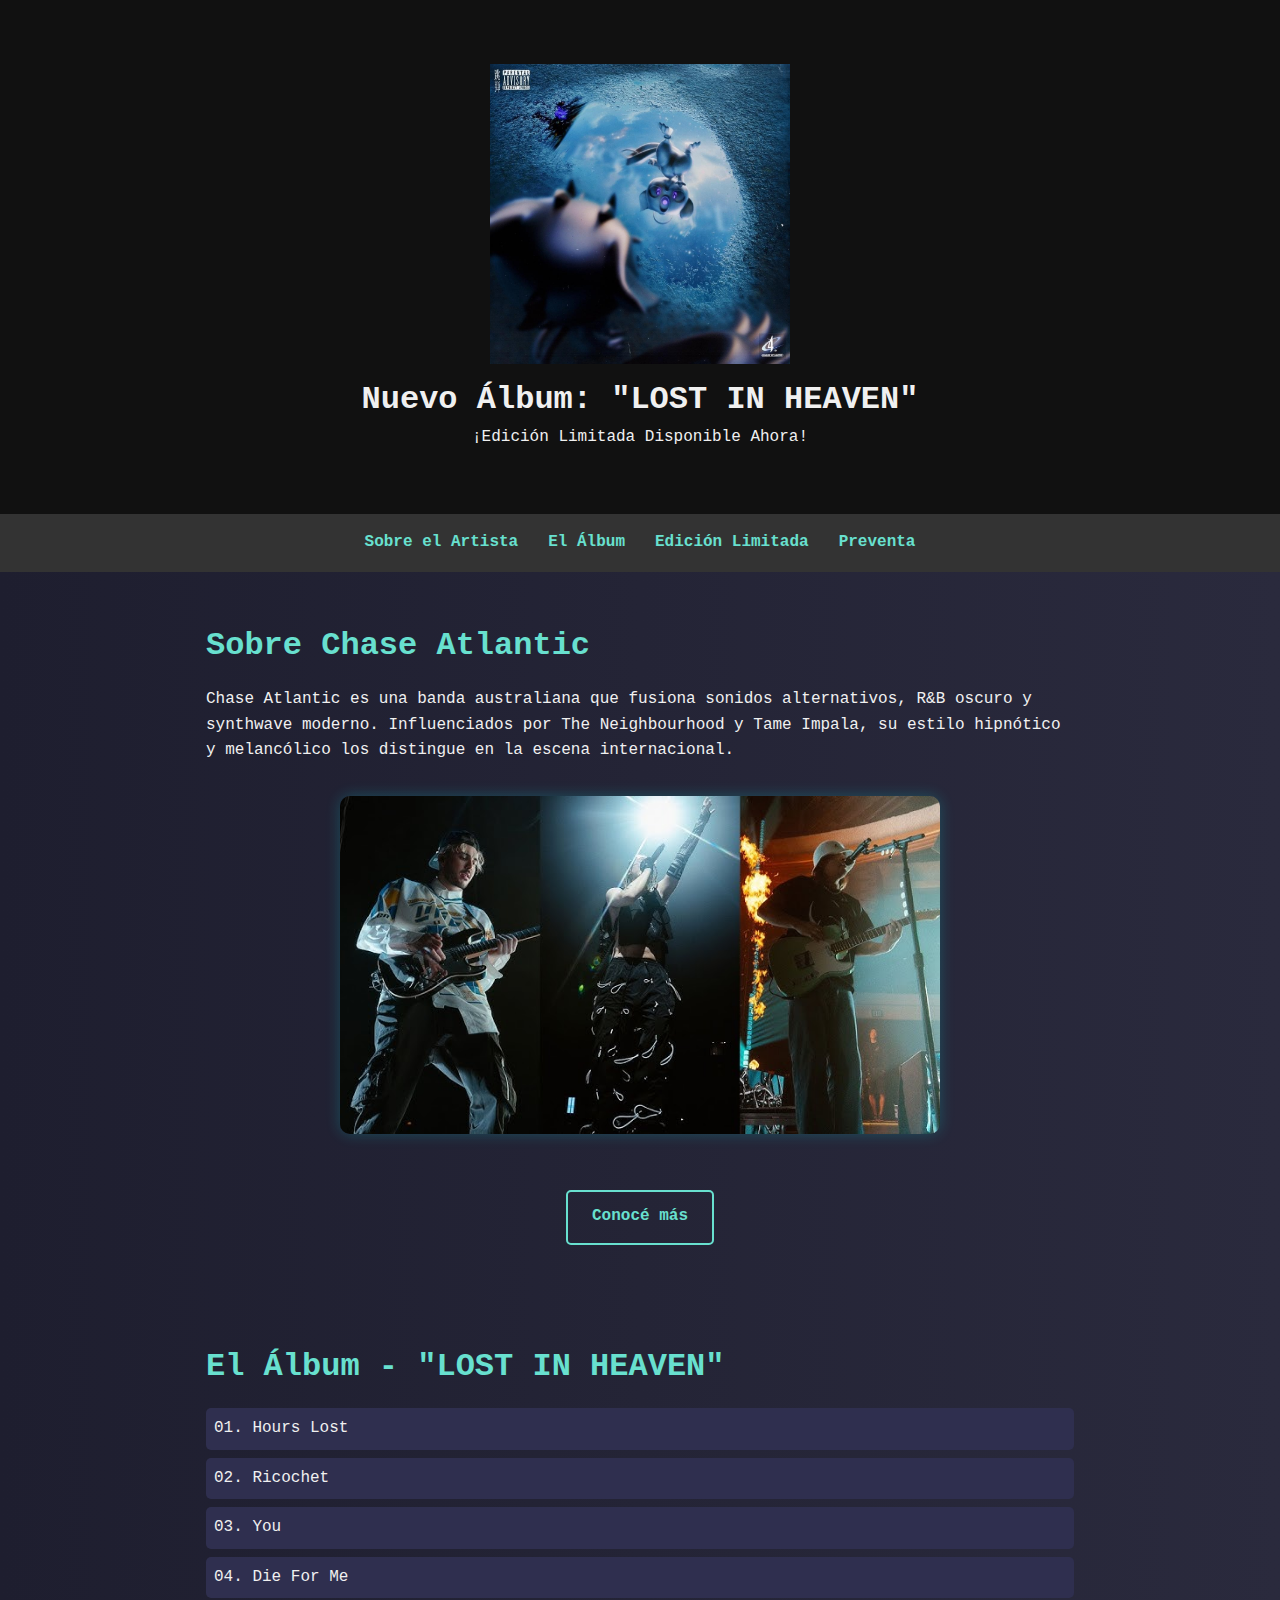
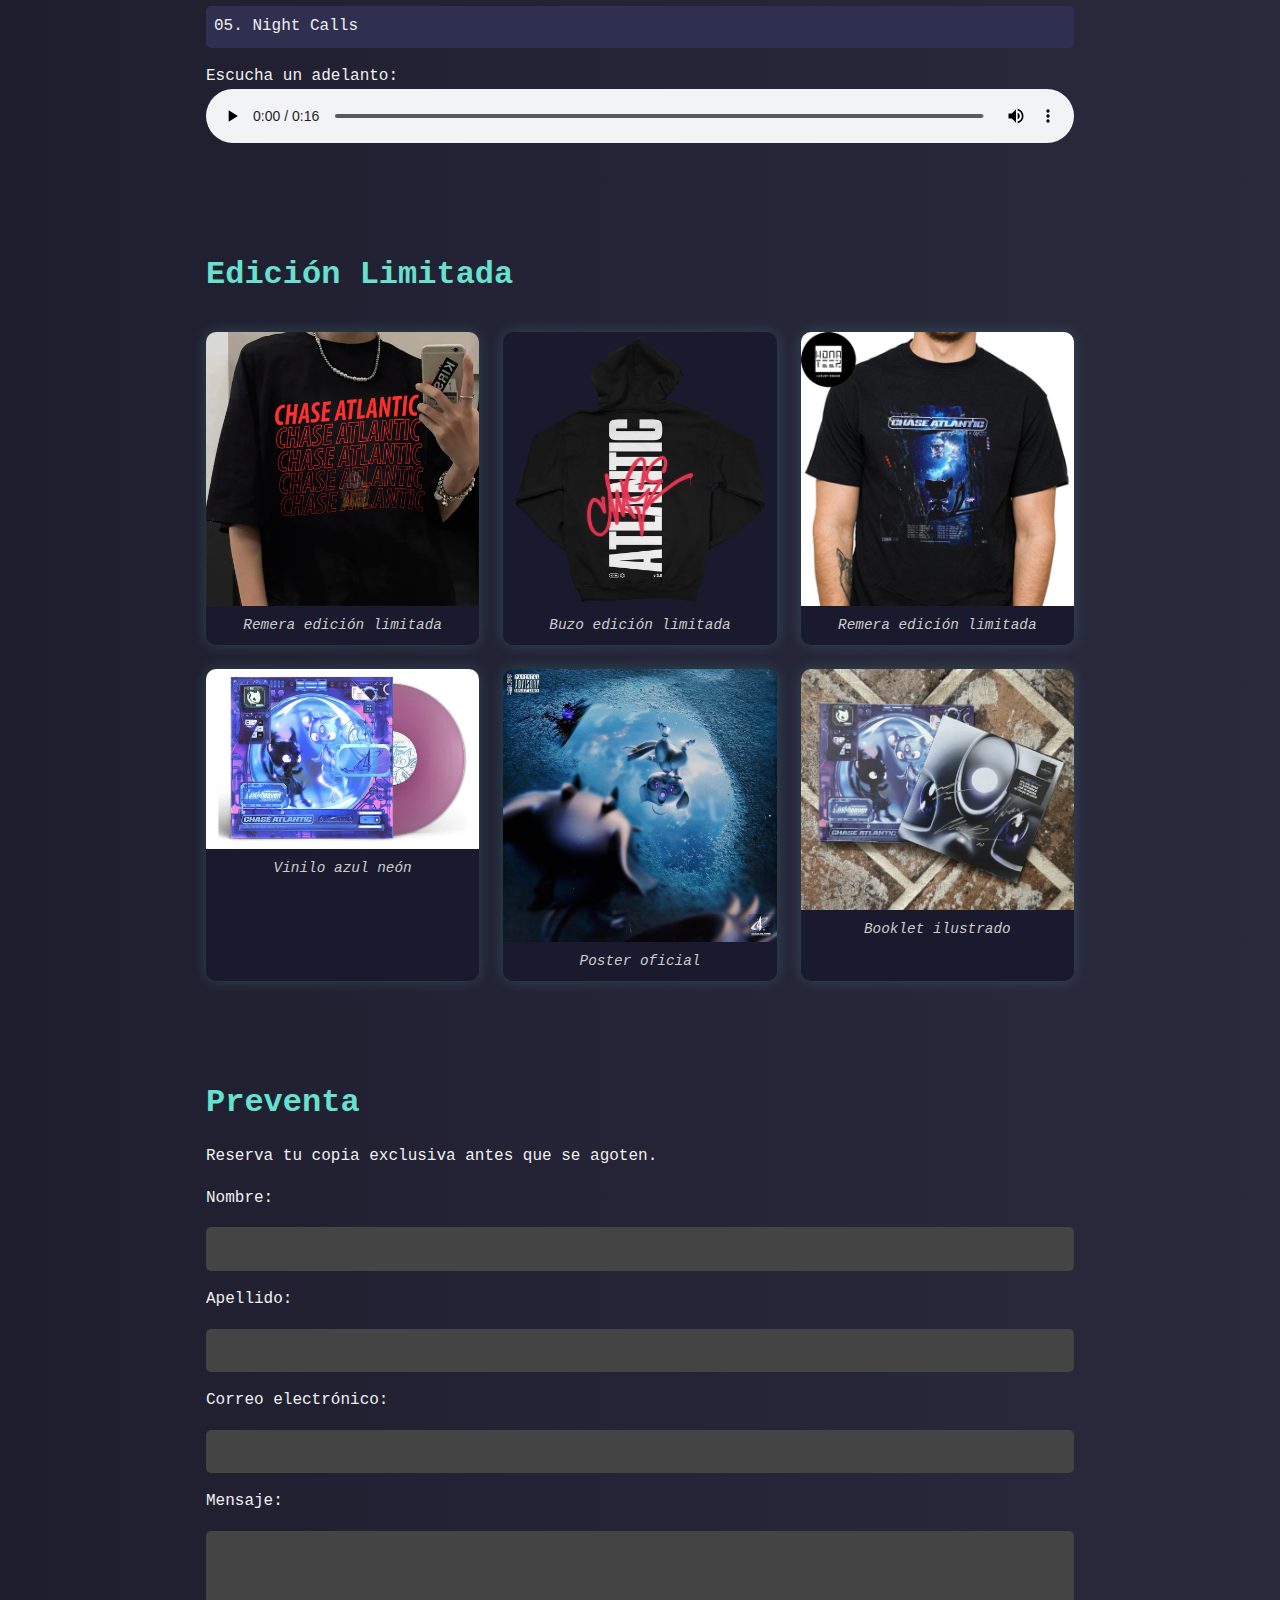
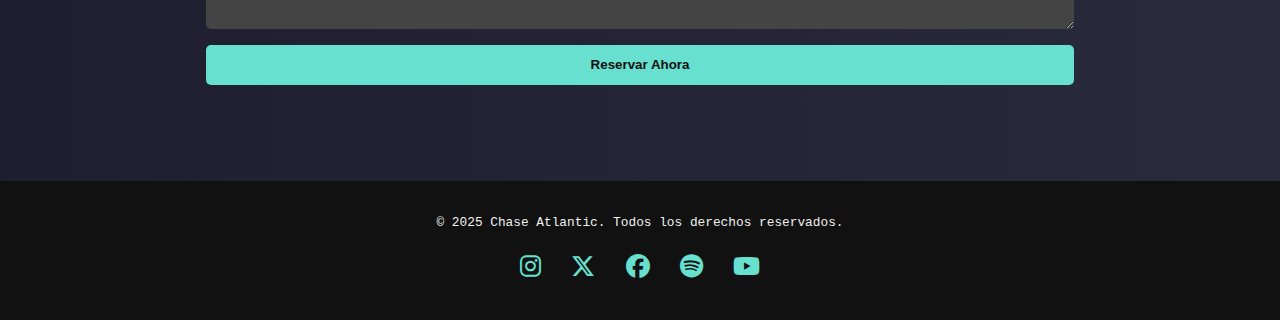
<file: index.html>
<!DOCTYPE html>
<html lang="es">
<head>
    <meta charset="UTF-8">
    <meta name="viewport" content="width=device-width, initial-scale=1.0">
    <title>Chase Atlantic - Edición Limitada</title>
    <link rel="stylesheet" href="/styles/styles.css">
    <link rel="stylesheet" href="/styles/base.css">
    <link rel="icon" href="img/albumchase1.jpg" type="image/x-icon">
    <link rel="stylesheet" href="base.css">
    <link rel="stylesheet" href="https://cdnjs.cloudflare.com/ajax/libs/font-awesome/6.5.0/css/all.min.css">


</head>
<body>

    <header id="inicio">
        <img src="/img/albumchase1.jpg" alt="Portada animada de Chase Atlantic" class="portada">
        <h1>Nuevo Álbum: "LOST IN HEAVEN"</h1>
        <p>¡Edición Limitada Disponible Ahora!</p>
    </header>

    <nav>
        <a href="#sobre">Sobre el Artista</a>
        <a href="#album">El Álbum</a>
        <a href="#edicion">Edición Limitada</a>
        <a href="#contacto">Preventa</a>
    </nav>

    <main>
        <section id="sobre">
            <h2>Sobre Chase Atlantic</h2>
            <p>Chase Atlantic es una banda australiana que fusiona sonidos alternativos, R&B oscuro y synthwave moderno. Influenciados por The Neighbourhood y Tame Impala, su estilo hipnótico y melancólico los distingue en la escena internacional.</p>
    
            <figure>
                <img src="img/chaselive.jpg" alt="Chase Atlantic en vivo" class="foto-artista">
            </figure>

    
            <div class="conoce-mas">
                <a href="conoce-mas.html" class="boton-secundario">Conocé más</a>
            </div>
        </section>

    <section id="album">
        <h2>El Álbum - "LOST IN HEAVEN"</h2>
        <ul class="canciones">
            <li>01. Hours Lost</li>
            <li>02. Ricochet</li>
            <li>03. You</li>
            <li>04. Die For Me</li>
            <li>05. Night Calls</li>
        </ul>
        <div class="audio-preview">
            <p>Escucha un adelanto:</p>
            <audio controls>
                <source src="audio/audiochaseproject.mp4" type="audio/mpeg">
                Tu navegador no soporta el elemento de audio.
            </audio>
        </div>
    </section>

    <section id="edicion">
        <h2>Edición Limitada</h2>
        <div class="galeria-merch">
            
            <figure>
                <img src="img/merch1.jpg" alt="Remera exclusiva de Chase Atlantic">
                <figcaption>Remera edición limitada</figcaption>
            </figure>
            <figure>
                <img src="img/merch4.webp" alt="Buzo exclusiva de Chase Atlantic">
                <figcaption>Buzo edición limitada</figcaption>
            </figure>
            <figure>
                <img src="img/merch5.jpg" alt="Remera exclusiva de Chase Atlantic">
                <figcaption>Remera edición limitada</figcaption>
            </figure>
            <figure>
                <img src="img/merch2.webp" alt="Vinilo azul neón exclusiva de Chase Atlantic">
                <figcaption>Vinilo azul neón</figcaption>
            </figure>
            <figure>
                <img src="img/albumchase1.jpg" alt="Poster artístico del álbum exclusiva de Chase Atlantic">
                <figcaption>Poster oficial</figcaption>
            </figure>
            <figure>
                <img src="img/merch3.jpg" alt="Booklet con letras y arte exclusiva de Chase Atlantic">
                <figcaption>Booklet ilustrado</figcaption>
            </figure>

        </div>
    </section>

    <section id="contacto">
        <h2>Preventa</h2>
        <p>Reserva tu copia exclusiva antes que se agoten.</p>
        <form action="confirmacion.html" method="get">
            <label for="nombre">Nombre:</label>
            <input type="text" id="nombre" name="nombre" required>

            <label for="apellido">Apellido:</label>
            <input type="text" id="apellido" name="apellido" required>

            <label for="correo">Correo electrónico:</label>
            <input type="email" id="correo" name="correo" required>

            <label for="mensaje">Mensaje:</label>
            <textarea id="mensaje" name="mensaje" rows="4" required></textarea>

            <button type="submit">Reservar Ahora</button>
        </form>

    </section>
    </main>
    <footer>
        <p>© 2025 Chase Atlantic. Todos los derechos reservados.</p>
        <div class="redes-sociales">
            <a href="https://www.instagram.com/chaseatlantic" target="_blank" aria-label="Instagram">
                <i class="fab fa-instagram"></i>
            </a>
            <a href="https://twitter.com/chaseatlantic" target="_blank" aria-label="Twitter">
                <i class="fab fa-x-twitter"></i> 
            </a>
            <a href="https://www.facebook.com/chaseatlantic" target="_blank" aria-label="Facebook">
                <i class="fab fa-facebook"></i>
            </a>
            <a href="https://open.spotify.com/artist/7cYEt1pqMgXJdq00hAwVpT" target="_blank" aria-label="Spotify">
                <i class="fab fa-spotify"></i>
            </a>
            <a href="https://www.youtube.com/channel/UCpvCJWgUNwZArGtJ00kDS1A" target="_blank" aria-label="YouTube">
                <i class="fab fa-youtube"></i>
            </a>
        </div>
    </footer>

</body>
</html>
</file>
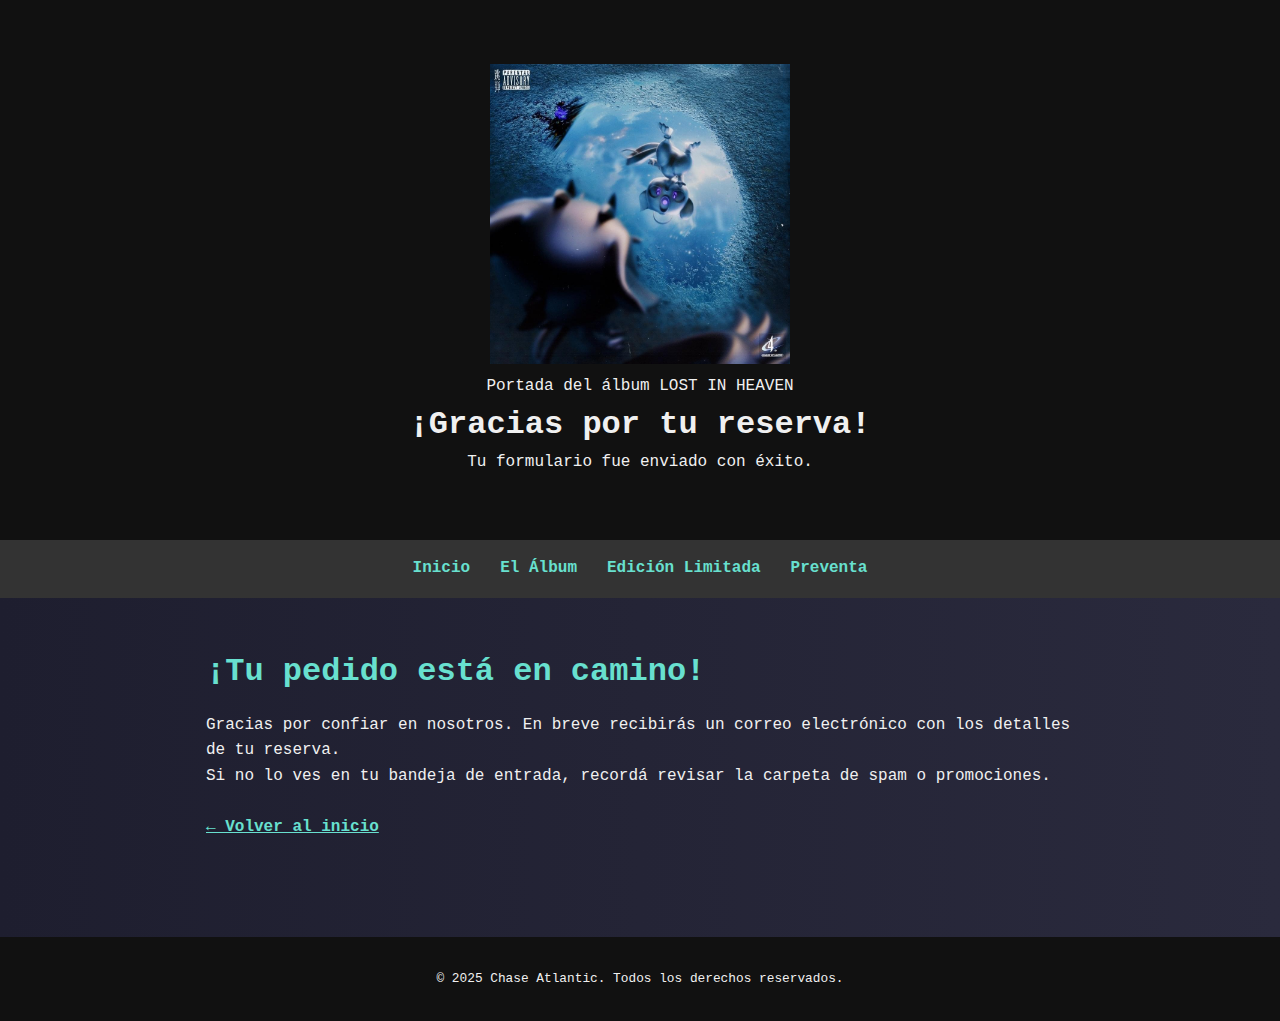
<file: confirmacion.html>
<!DOCTYPE html>
<html lang="es">
<head>
    <meta charset="UTF-8">
    <meta name="viewport" content="width=device-width, initial-scale=1.0">
    <title>Reserva Confirmada - Chase Atlantic</title>
    <link rel="stylesheet" href="/styles/base.css">
    <link rel="stylesheet" href="/styles/styles.css">
    <link rel="icon" href="img/albumchase1.jpg" type="image/x-icon">

</head>
<body>

    <header>
        <figure>
            <img src="/img/albumchase1.jpg" alt="Portada del álbum" class="portada">
            <figcaption>Portada del álbum LOST IN HEAVEN</figcaption>
        </figure>
        <h1>¡Gracias por tu reserva!</h1>
        <p>Tu formulario fue enviado con éxito.</p>
    </header>

    <nav>
        <a href="index.html#inicio">Inicio</a>
        <a href="index.html#album">El Álbum</a>
        <a href="index.html#edicion">Edición Limitada</a>
        <a href="index.html#contacto">Preventa</a>
    </nav>

    <main>
        <section>
            <article>
                <h2>¡Tu pedido está en camino!</h2>
                <p>Gracias por confiar en nosotros. En breve recibirás un correo electrónico con los detalles de tu reserva.</p>
                <p>Si no lo ves en tu bandeja de entrada, recordá revisar la carpeta de spam o promociones.</p>
                <br>
                <a href="index.html" style="color: #68e0cf; font-weight: bold; text-decoration: underline;">← Volver al inicio</a>
            </article>
        </section>
    </main>

    <footer>
        <p>© 2025 Chase Atlantic. Todos los derechos reservados.</p>
    </footer>

</body>
</html>
</file>
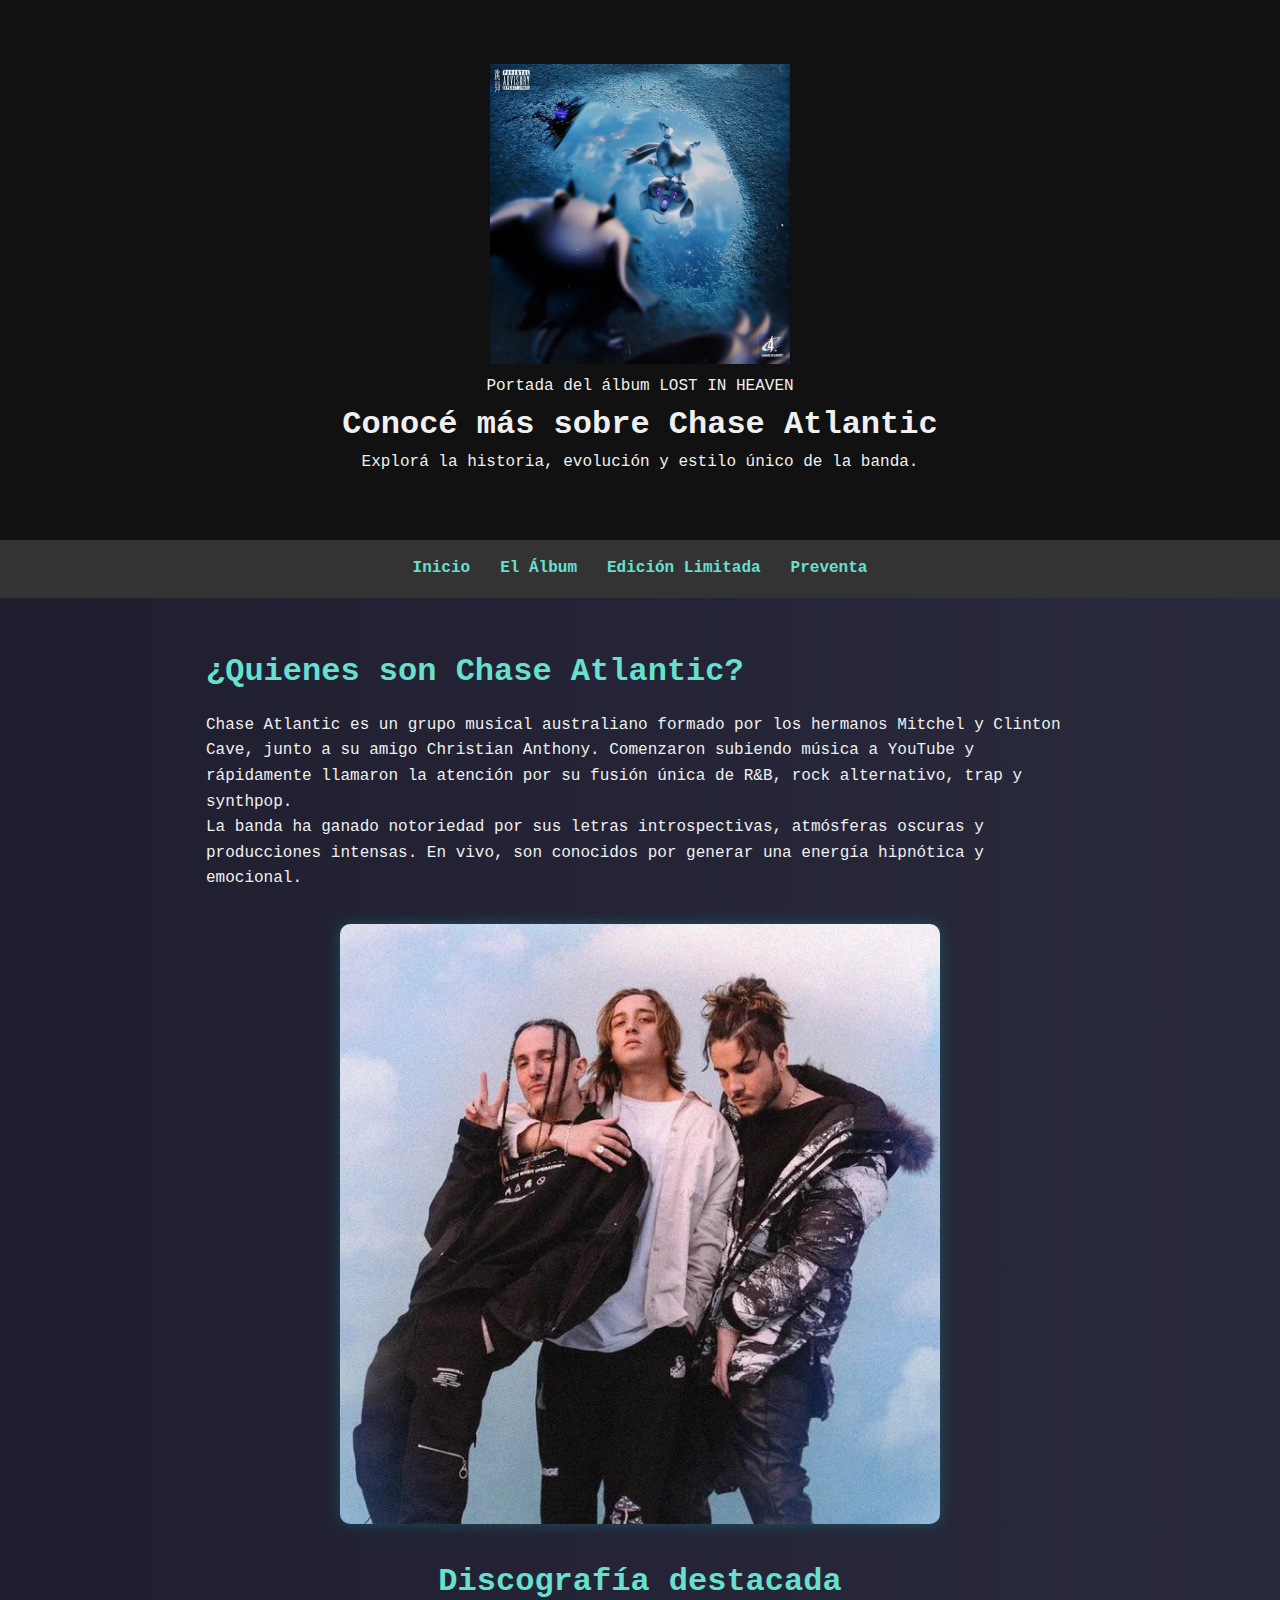
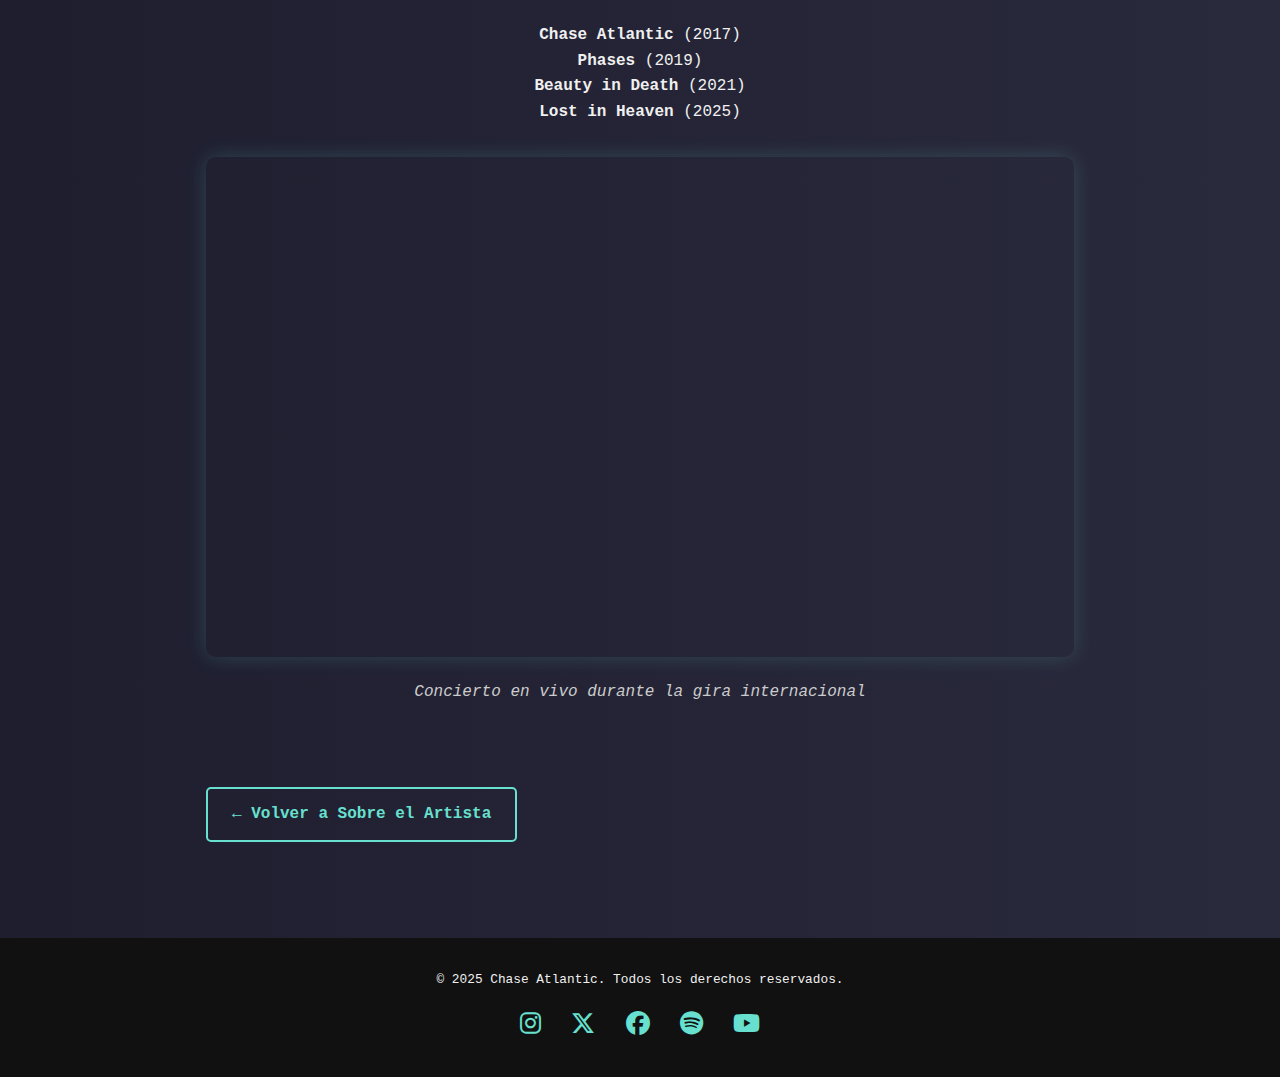
<file: conoce-mas.html>
<!DOCTYPE html>
<html lang="es">
<head>
    <meta charset="UTF-8">
    <meta name="viewport" content="width=device-width, initial-scale=1.0">
    <title>Chase Atlantic - Biografía</title>
    <link rel="stylesheet" href="/styles/base.css">
    <link rel="stylesheet" href="/styles/styles.css">
    <link rel="icon" href="img/albumchase1.jpg" type="image/x-icon">
    <link rel="stylesheet" href="https://cdnjs.cloudflare.com/ajax/libs/font-awesome/6.5.0/css/all.min.css">
</head>
<body>

    <header>
        <figure>
            <img src="/img/albumchase1.jpg" alt="Portada del álbum" class="portada">
            <figcaption>Portada del álbum LOST IN HEAVEN</figcaption>
        </figure>
        <h1>Conocé más sobre Chase Atlantic</h1>
        <p>Explorá la historia, evolución y estilo único de la banda.</p>
    </header>

    <nav>
        <a href="index.html#inicio">Inicio</a>
        <a href="index.html#album">El Álbum</a>
        <a href="index.html#edicion">Edición Limitada</a>
        <a href="index.html#contacto">Preventa</a>
    </nav>

    <main>
        <section>
            <article>
                <h2>¿Quienes son Chase Atlantic?</h2>
                <p>Chase Atlantic es un grupo musical australiano formado por los hermanos Mitchel y Clinton Cave, junto a su amigo Christian Anthony. Comenzaron subiendo música a YouTube y rápidamente llamaron la atención por su fusión única de R&B, rock alternativo, trap y synthpop.</p>
                
                <p>La banda ha ganado notoriedad por sus letras introspectivas, atmósferas oscuras y producciones intensas. En vivo, son conocidos por generar una energía hipnótica y emocional.</p>

                <figure>
                    <img src="img/chase-grupo1.webp" alt="Foto de Chase Atlantic en estudio" class="foto-artista">
                </figure>

                <div class="discografia">
                    <h2>Discografía destacada</h2>
                    <ul>
                        <li>
                            <a href="https://open.spotify.com/intl-es/album/7C8uqokvE67UOlu1TiEYMd" target="_blank" rel="noopener noreferrer">
                                <strong>Chase Atlantic</strong> (2017)
                            </a>
                        </li>
                        <li>
                            <a href="https://open.spotify.com/artist/29oC50T8bu88migNloxhgT" target="_blank" rel="noopener noreferrer">
                                <strong>Phases</strong> (2019)
                            </a>
                        </li>
                        <li>
                            <a href="https://open.spotify.com/album/52abbUrmRs1bmdVp01U9e2" target="_blank" rel="noopener noreferrer">
                                <strong>Beauty in Death</strong> (2021)
                            </a>
                        </li>
                        <li>
                            <a href="https://open.spotify.com/album/6fCGW5OWBTrtesYXjEze3h" target="_blank" rel="noopener noreferrer">
                                <strong>Lost in Heaven</strong> (2025)
                            </a>
                        </li>
                    </ul>

                </div>
                <figure class="iframe-concierto">
                    <iframe 
                        src="https://www.youtube.com/embed/WGemKNIwihA?si=ubk1rmhEg30yWsnm" 
                        title="Chase Atlantic en concierto"
                        frameborder="0" 
                        allow="accelerometer; autoplay; clipboard-write; encrypted-media; gyroscope; picture-in-picture" 
                        allowfullscreen>
                    </iframe>
                    <figcaption>Concierto en vivo durante la gira internacional</figcaption>
                </figure>
                

                <br>
                <a href="index.html#sobre" class="boton-secundario">← Volver a Sobre el Artista</a>
            </article>
        </section>
    </main>

    <footer>
        <p>© 2025 Chase Atlantic. Todos los derechos reservados.</p>
        <div class="redes-sociales">
            <a href="https://www.instagram.com/chaseatlantic" target="_blank" aria-label="Instagram">
                <i class="fab fa-instagram"></i>
            </a>
            <a href="https://twitter.com/chaseatlantic" target="_blank" aria-label="Twitter">
                <i class="fab fa-x-twitter"></i> 
            </a>
            <a href="https://www.facebook.com/chaseatlantic" target="_blank" aria-label="Facebook">
                <i class="fab fa-facebook"></i>
            </a>
            <a href="https://open.spotify.com/artist/7cYEt1pqMgXJdq00hAwVpT" target="_blank" aria-label="Spotify">
                <i class="fab fa-spotify"></i>
            </a>
            <a href="https://www.youtube.com/channel/UCpvCJWgUNwZArGtJ00kDS1A" target="_blank" aria-label="YouTube">
                <i class="fab fa-youtube"></i>
            </a>
        </div>
    </footer>

</body>
</html>
</file>
<file: styles/styles.css>
header .portada {
    width: 300px;
    height: auto;
    animation: pulse 3s infinite;
}


nav a {
    color: #68e0cf;
    text-decoration: none;
    margin: 0 15px;
    font-weight: bold;
    transition: color 0.3s ease;
}

nav a:hover {
    color: #fff;
}


ul.canciones li {
    list-style: none;
    background: #2f2f4f;
    margin: 0.5rem 0;
    padding: 0.5rem;
    border-radius: 5px;
}

.audio-preview {
    margin-top: 1rem;
}

.audio-preview audio {
    width: 100%;
}


input, button {
    padding: 0.8rem;
    border: none;
    border-radius: 5px;
}


button:hover {
    background: #50c0af;
    transform: scale(1.05);
}


.foto-artista {
    width: 100%;
    margin-top: 1rem;
    border-radius: 10px;
}

.boton-secundario {
    display: inline-block;
    margin: 1.5rem auto 0 auto;
    padding: 0.8rem 1.5rem;
    background-color: transparent;
    color: #68e0cf;
    border: 2px solid #68e0cf;
    border-radius: 5px;
    text-decoration: none;
    font-weight: bold;
    transition: background 0.3s ease, color 0.3s ease;
    text-align: center;
}

.boton-secundario:hover {
    background-color: #68e0cf;
    color: #111;
}

.foto-artista {
    width: 100%;
    max-width: 600px;
    margin: 2rem auto;
    display: block;
    border-radius: 10px;
    box-shadow: 0 0 15px rgba(0, 255, 255, 0.2);
    transition: transform 0.3s ease, box-shadow 0.3s ease;
}

.foto-artista:hover {
    transform: scale(1.03);
    box-shadow: 0 0 25px rgba(0, 255, 255, 0.4);
}

.discografia{
    text-align: center;
    text-decoration: none;
}

.discografia ul {
    list-style: none;
}


a:hover {
    color: #68e0cf; 
    text-decoration: underline;
}

.conoce-mas {
    display: flex;
    justify-content: center;
    align-items: center;
    margin-top: 2rem;
}

.iframe-concierto {
    margin: 2rem auto;
    text-align: center;
    max-width: 900px;
}

.iframe-concierto iframe {
    width: 100%;
    height: 500px;
    border-radius: 10px;
    box-shadow: 0 0 20px rgba(104, 224, 207, 0.2);
    transition: transform 0.3s ease, box-shadow 0.3s ease;
}

.iframe-concierto iframe:hover {
    transform: scale(1.02);
    box-shadow: 0 0 25px rgba(104, 224, 207, 0.4);
}

.iframe-concierto figcaption {
    margin-top: 0.8rem;
    font-style: italic;
    color: #ccc;
}

.galeria-merch {
    display: grid;
    grid-template-columns: repeat(auto-fit, minmax(220px, 1fr));
    gap: 1.5rem;
    margin-top: 2rem;
}

.galeria-merch figure {
    background: #1a1a2e;
    border-radius: 10px;
    overflow: hidden;
    box-shadow: 0 0 15px rgba(104, 224, 207, 0.2);
    transition: transform 0.3s ease, box-shadow 0.3s ease;
    text-align: center;
}

.galeria-merch figure:hover {
    transform: scale(1.03);
    box-shadow: 0 0 25px rgba(104, 224, 207, 0.4);
}

.galeria-merch img {
    width: 100%;
    height: auto;
    display: block;
}

.galeria-merch figcaption {
    padding: 0.5rem 1rem;
    font-size: 0.9rem;
    color: #ccc;
    font-style: italic;
}

/*footer iconos*/
.redes-sociales {
    margin-top: 1rem;
}

.redes-sociales a {
    margin: 0 0.5rem;
    color: #68e0cf;
    font-size: 1.5rem;
    transition: color 0.3s ease, transform 0.3s ease;
}

.redes-sociales a:hover {
    color: #fff;
    transform: scale(1.2);
}

/*Pagina error 404*/

.error-container {
      text-align: center;
      padding: 4rem 1rem;
    }

    .error-container h1 {
      font-size: 3rem;
      color: #68e0cf;
      margin-bottom: 1rem;
    }

    .error-container p {
      font-size: 1.2rem;
      margin-bottom: 2rem;
      color: #ccc;
    }

    .error-container img {
      width: 200px;
      height: auto;
      margin: 2rem auto;
      display: block;
      animation: pulse 3s infinite;
    }

    @media (max-width: 600px) {
      .error-container h1 {
        font-size: 2rem;
      }

      .error-container p {
        font-size: 1rem;
      }

      .error-container img {
        width: 150px;
      }
    }

/*animacion de la portada*/

@keyframes pulse {
    0% { transform: scale(1); }
    50% { transform: scale(1.05); }
    100% { transform: scale(1); }
}
 

/*responsive */
@media (max-width: 768px) {
    nav {
        flex-direction: column;
    }

    header .portada {
        width: 90%;
    }

    section {
        padding: 2rem 1rem;
    }

    h2 {
        font-size: 1.5rem;
    }

    input, button, textarea {
        width: 100%;
    }
    nav {
    flex-direction: column;
    align-items: center;
  }

  nav a {
    margin: 10px 0;
  }
}
@media (max-width: 480px) {
  body {
    font-size: 0.95rem;
  }

  h1 {
    font-size: 1.5rem;
  }

  h2 {
    font-size: 1.2rem;
  }

  .galeria-merch figcaption {
    font-size: 0.8rem;
  }
}
</file>
<file: styles/base.css>
* {
    margin: 0;
    padding: 0;
    box-sizing: border-box;
}

html {
  scroll-behavior: smooth;
}

body {
    background: linear-gradient(to right, #1e1e2f, #2a2a3d);
    font-family: 'Courier New', Courier, monospace;
    color: #f0f0f0;
    line-height: 1.6;
}

header {
    text-align: center;
    padding: 4rem 1rem;
    background: #111;
}

nav {
    background: #333;
    display: flex;
    justify-content: center;
    padding: 1rem;
}

section {
    padding: 3rem 1rem;
    max-width: 900px;
    margin: 0 auto;
}

h2 {
    color: #68e0cf;
    margin-bottom: 1rem;
    font-size: 2rem;
}

form {
    display: flex;
    flex-direction: column;
    gap: 1rem;
    margin-top: 1rem;
}

input {
    background: #444;
    color: #f0f0f0;
    padding: 0.8rem;
    border: none;
    border-radius: 5px;
}

input,
textarea {
    background: #444;
    color: #f0f0f0;
    padding: 0.8rem;
    border: none;
    border-radius: 5px;
    font-family: inherit;
    font-size: 1rem;
}

button {
    background: #68e0cf;
    color: #111;
    cursor: pointer;
    font-weight: bold;
    transition: background 0.3s ease, transform 0.3s ease;
}

footer {
    text-align: center;
    padding: 2rem;
    font-size: 0.8rem;
    background: #111;
    margin-top: 3rem;
}

figcaption{
    text-align: center;
}

a {
    color: inherit;
    text-decoration: none;
}
</file>
<file: base.css>
* {
    margin: 0;
    padding: 0;
    box-sizing: border-box;
}

html {
  scroll-behavior: smooth;
}

body {
    background: linear-gradient(to right, #1e1e2f, #2a2a3d);
    font-family: 'Courier New', Courier, monospace;
    color: #f0f0f0;
    line-height: 1.6;
}

header {
    text-align: center;
    padding: 4rem 1rem;
    background: #111;
}

nav {
    background: #333;
    display: flex;
    justify-content: center;
    padding: 1rem;
}

section {
    padding: 3rem 1rem;
    max-width: 900px;
    margin: 0 auto;
}

h2 {
    color: #68e0cf;
    margin-bottom: 1rem;
    font-size: 2rem;
}

form {
    display: flex;
    flex-direction: column;
    gap: 1rem;
    margin-top: 1rem;
}

input {
    background: #444;
    color: #f0f0f0;
}

button {
    background: #68e0cf;
    color: #111;
    cursor: pointer;
    font-weight: bold;
    transition: background 0.3s ease, transform 0.3s ease;
}

footer {
    text-align: center;
    padding: 2rem;
    font-size: 0.8rem;
    background: #111;
    margin-top: 3rem;
}

figcaption{
    text-align: center;
}

a {
    color: inherit;
    text-decoration: none;
}
</file>
